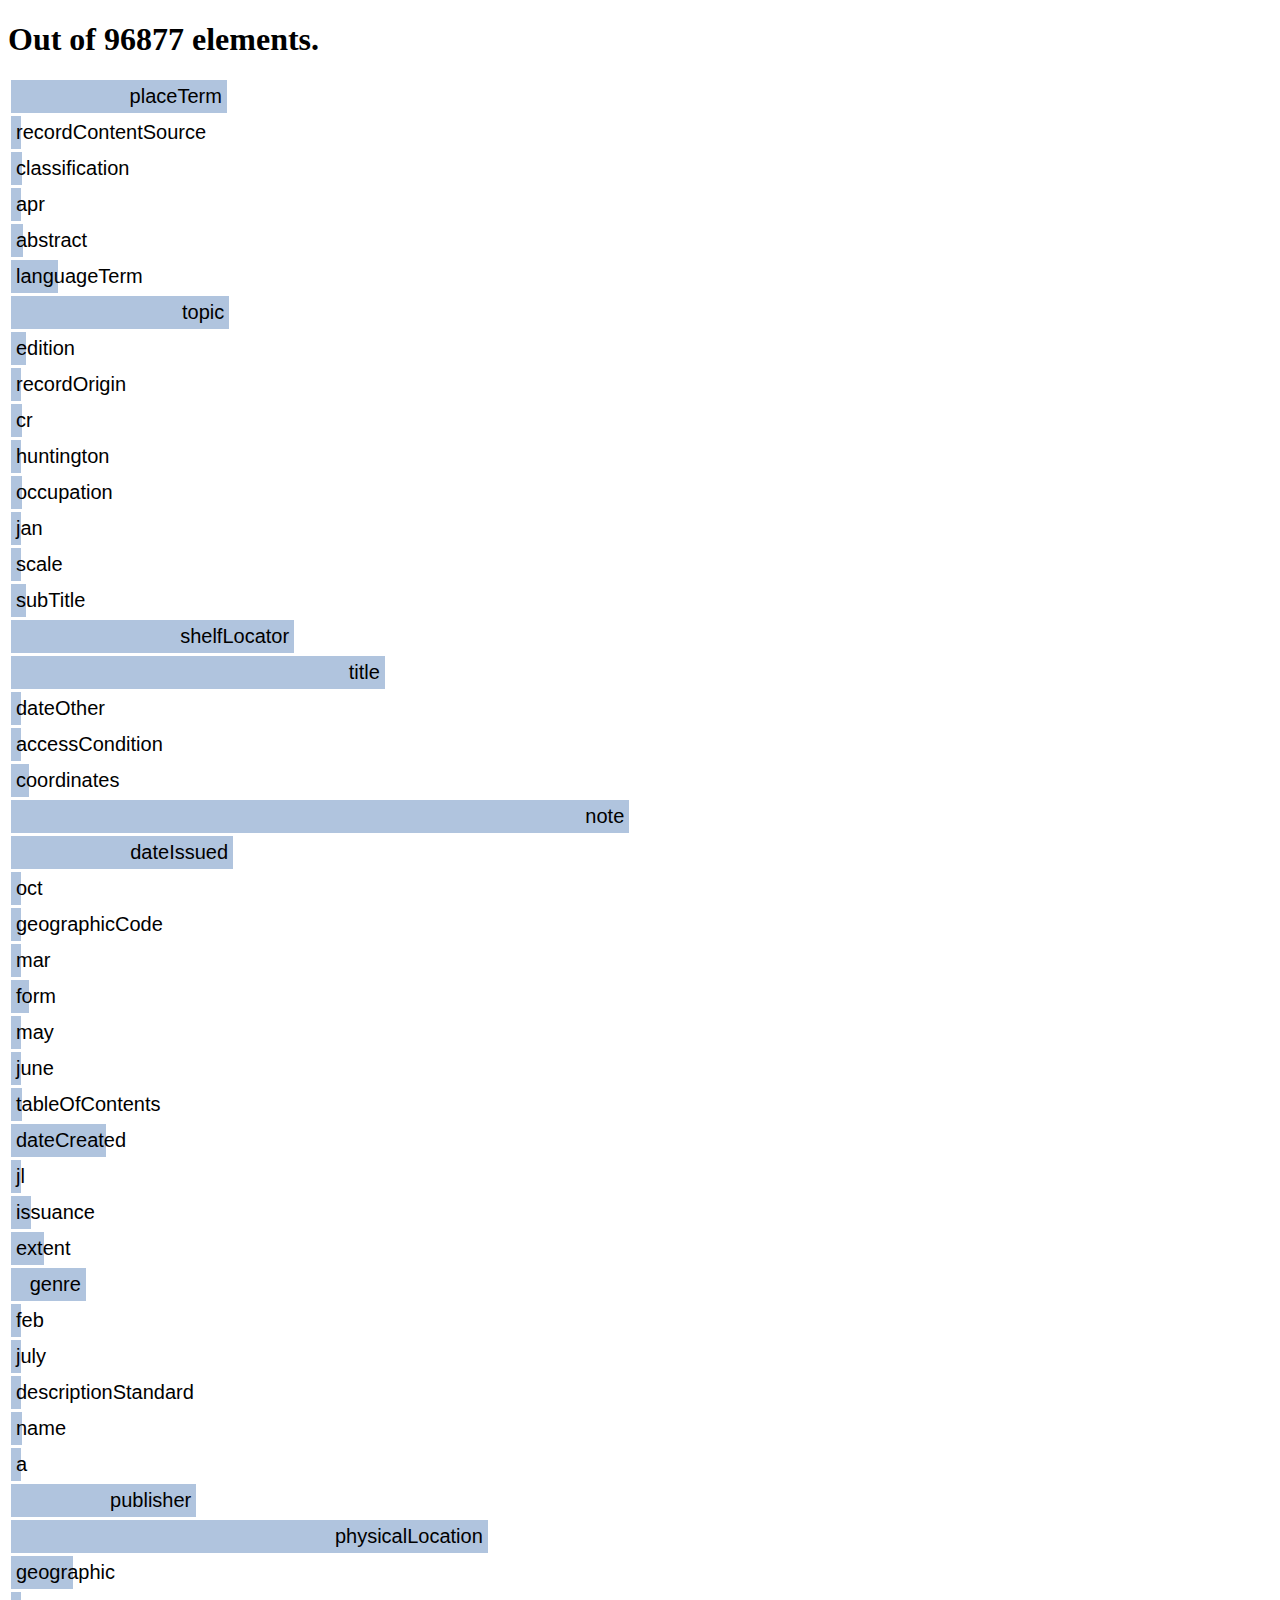
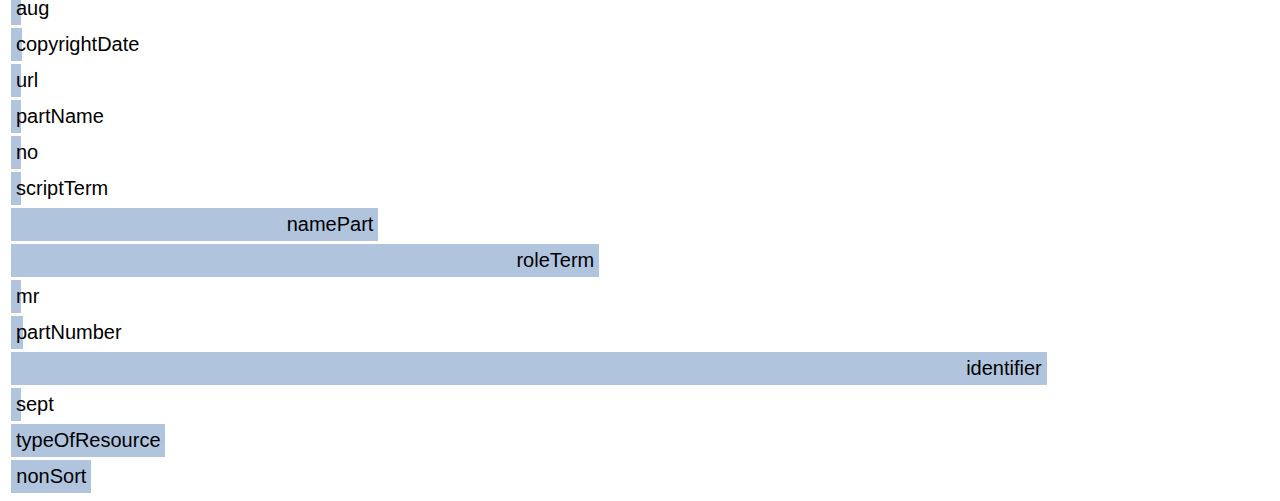
<file: d3_viz/bar_chart_simple/index.html>
<!doctype html>
<html>
    <head>
        <meta charset="utf-8">
        <meta http-equiv="X-UA-Compatible" content="IE=edge">
        <title>Barchart simple</title>
        <meta name="viewport" content="width=device-width, initial-scale=1">

        <script src="../libraries/d3.min.js"></script>


        <!-- The styles used in the d3 SVG/HTML -->
        <style>

            .chart div {
                font: 20px sans-serif;
                background-color: lightsteelblue;
                text-align: right;
                padding: 5px;
                margin: 3px;
                color: black;
                overflow: visible;
                white-space: nowrap;

            }
        </style>


        <!-- The javascript to build the viz -->
        <script>

            // load the external data
            d3.json("../../data/pre_baked_data/xml_field_count.json", function(error, data) {

                if (error){
                    alert("Error loading json file");
                }


                //we want to know the total number of fields so we can set the domain the scale
                //so loop through the data and add up the total number of fields
                var totalFields = 0;

                for (var aField in data){
                    totalFields = totalFields + data[aField]['count'];
                }

                console.log("There are ", totalFields, "total fields")

                //now we can set the domain and range of the bar charts
                //the domain is min max of our data (count of fields)
                //the range is the translation into a linear value between 0 and x (here we are using 5000)
                var linearScaleFunction = d3.scale.linear()
                    .domain([0, totalFields])
                    .range([0, 5000]);

                d3.select("h1").text("Out of " + totalFields + " elements.")

                d3.select(".chart")
                    .selectAll("div")
                    .data(data)
                    .enter().append("div")
                    .style("width", function(d) { return linearScaleFunction(d.count) + "px"; })
                    .text(function(d) { return d.tag; });

                });



        </script>


    </head>
    <body>


        <h1></h1>

        <div class="chart"></div>


    </body>
</html>
</file>
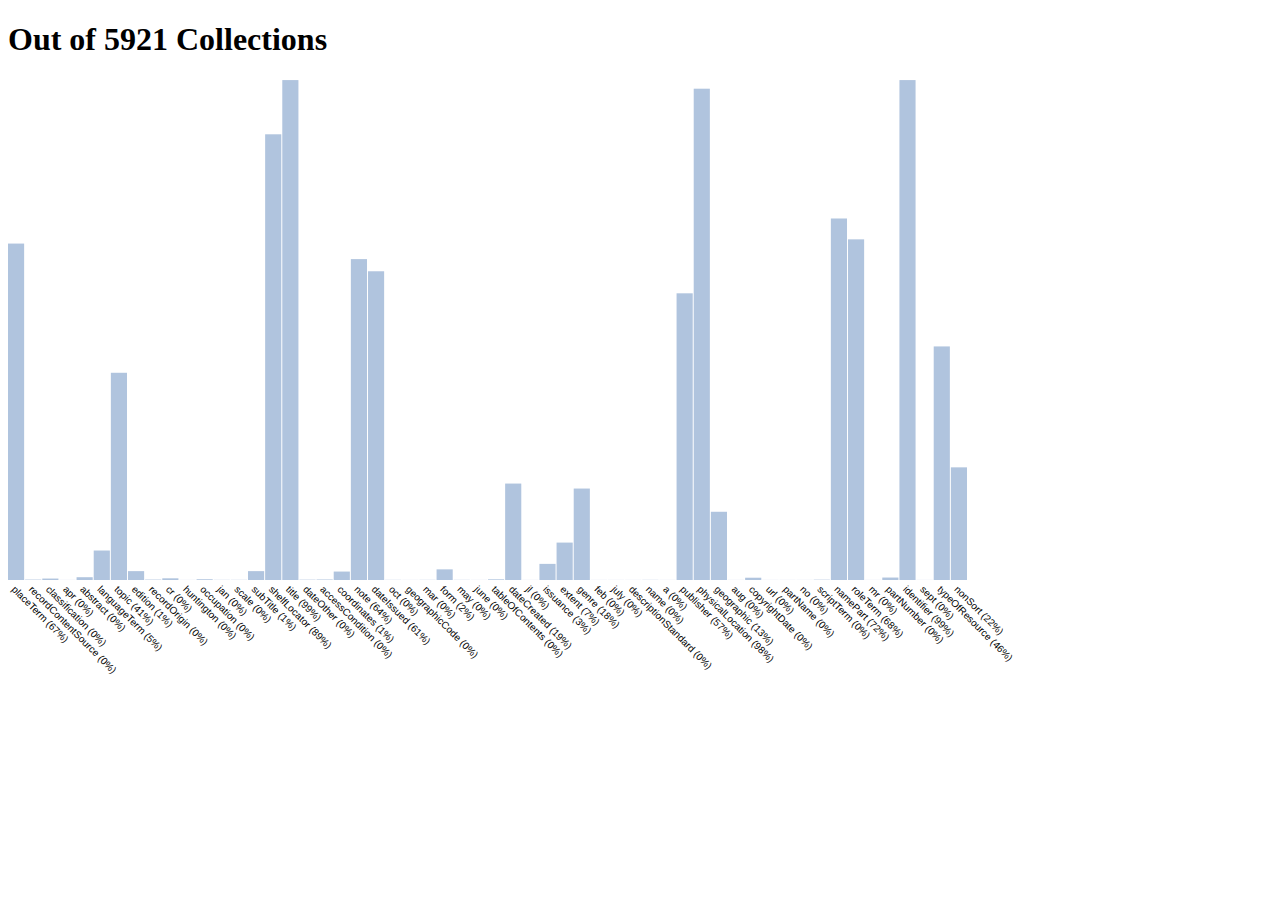
<file: d3_viz/bar_chart_svg/index.html>
<!doctype html>
<html>
    <head>
        <meta charset="utf-8">
        <meta http-equiv="X-UA-Compatible" content="IE=edge">
        <title>SVG simple</title>
        <meta name="viewport" content="width=device-width, initial-scale=1">


       <!-- <link rel="stylesheet" href="css/normalize.css">
        <link rel="stylesheet" href="css/main.css">-->
        <script src="../libraries/d3.min.js"></script>


        <!-- The styles used in the d3 SVG/HTML -->

        <style>

            rect {
                fill: lightsteelblue;
            }

            text {
                fill: black;
                font: 10px sans-serif;
                text-anchor: start;
            }

        </style>


        <!-- The javascript to build the viz -->

        <script>




            // load the external data
            d3.json("../../data/pre_baked_data/xml_field_per_file_count.json", function(error, data) {

                if (error){
                    alert("Error loading json file");
                }


                var width = 960,
                    height = 500,
                    marginBottom = 100,
                    marginRight = 100;


                var barWidth = width / data.length;


                //we need to know the total number of collections(XML files) that were processed
                //this could be passed in the data file but it is simpler to just hardcode it here as an example
                var totalCollection = 5921;

                //now we can set the domain and range of the bar charts
                //the domain is min max of our data (number of collections/files)
                //the range is the translation into a linear value between 0 and x (here we are using the width defined above)

                var linearScaleFunction = d3.scale.linear()
                    .domain([0, totalCollection])
                    .range([0, height]);

                d3.select("body").append("h1").text("Out of " + totalCollection + " Collections")


                var chart = d3.select("body").append("svg")
                    .attr("width", width+marginRight)
                    .attr("height", height+marginBottom);

                var bar = chart.selectAll("rect")      
                    .data(data)
                    .enter().append("rect")
                    .attr("x", function(d,i) { return (barWidth * i); })
                    .attr("y", function(d) { return height - linearScaleFunction(d.count); })
                    .attr("height", function(d) { return linearScaleFunction(d.count); })
                    .attr("title",function(d){return d.count})
                    .attr("width", barWidth - 1)
                    .on('mouseover', function(d){
                        //change color and update the header text
                        d3.select(this).style({fill:'steelblue'})
                        d3.select("h1").text("Out of " + totalCollection + " Collections <" + d.tag + "> in " + d.count  + " (" + Math.floor(d.count/totalCollection*100) + "%)")
                    }).on('mouseout', function(d){
                        d3.select(this).style({fill:'lightsteelblue'})
                    });


                //draw the labels, we'
                var labels = chart.selectAll(".labels")  
                    .data(data)                
                    .enter()
                    .append("g")
                        .attr("class","labels")
                        .attr("transform", function(d,i) { return "translate("+((barWidth * i) + 3)+","+ (height+ 10) +"),rotate(45)"})
                        .append("text")
                            .text(function(d) { return d.tag + " (" + Math.floor(d.count/totalCollection*100) + "%)"; });



            });

        </script>

    </head>




    <body>
    

    </body>





</html>
</file>
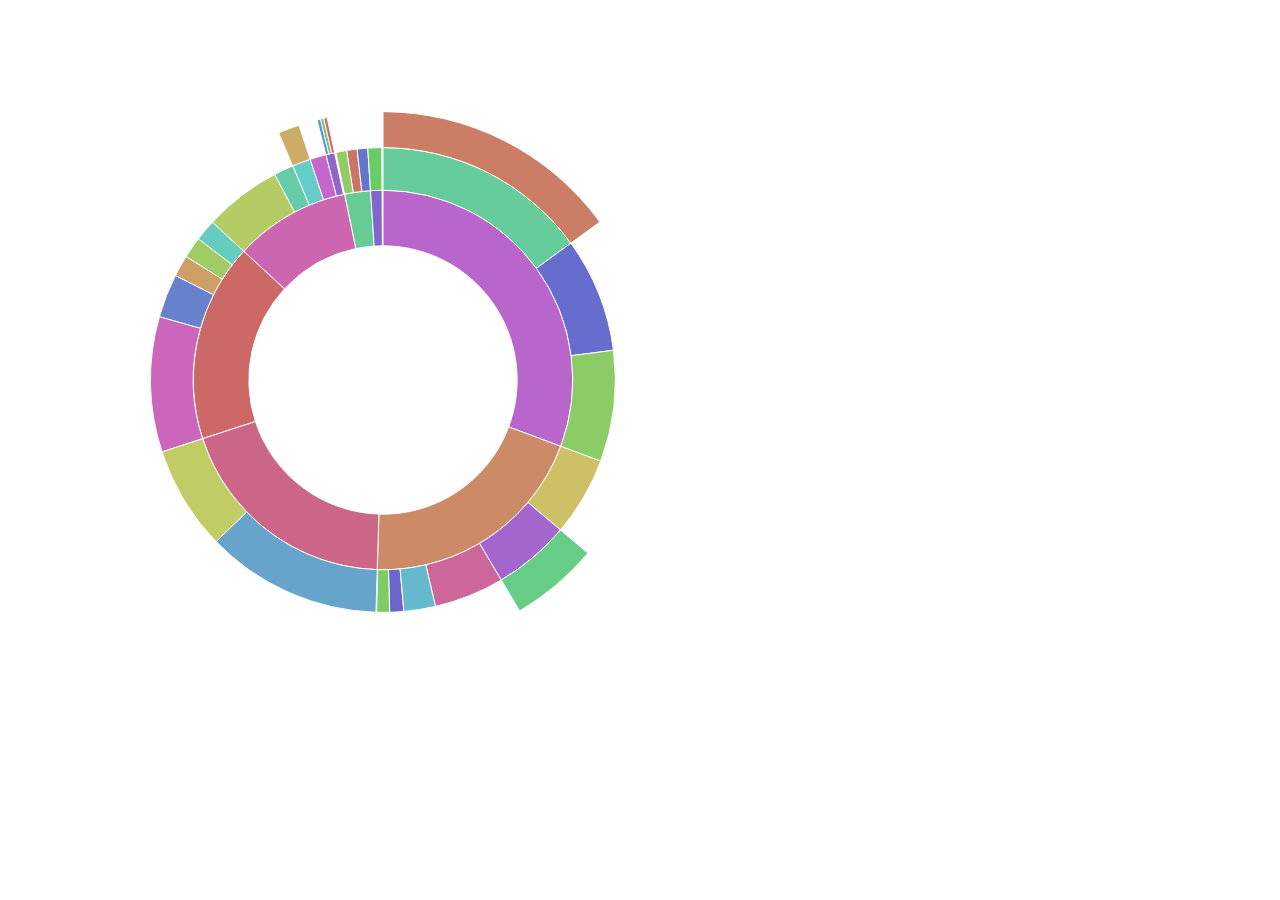
<file: d3_viz/sunburst/index.html>
<!DOCTYPE html>
<html>
  <head>
    <meta charset="utf-8">
    <title>Sequences sunburst</title>
    <script src="../libraries/d3.min.js"></script>
    <link rel="stylesheet" type="text/css"
      href="https://fonts.googleapis.com/css?family=Open+Sans:400,600">
    <link rel="stylesheet" type="text/css" href="sequences.css"/>
  </head>
  <body>
    <div id="main">
      <div id="sequence"></div>
      <div id="chart">
        <div id="explanation" style="visibility: hidden;">
          <span id="percentage"></span><br/>
          <span id="percentage-label"></span>
        </div>
      </div>
    </div>


    <script type="text/javascript" src="sequences.js"></script>
    <script type="text/javascript">
      // Hack to make this example display correctly in an iframe on bl.ocks.org
      d3.select(self.frameElement).style("height", "700px");
  </script> 
  </body>
</html>
</file>
<file: d3_viz/sunburst/sequences.css>
body {
  font-family: 'Open Sans', sans-serif;
  font-size: 12px;
  font-weight: 400;
  background-color: #fff;
  width: 960px;
  height: 700px;
  margin-top: 10px;
}

#main {
  float: left;
  width: 750px;
}

#sequence {
  width: 600px;
  height: 70px;
}


#sequence text, #legend text {
  font-weight: 600;
  fill: #fff;
}

#chart {
  position: relative;
}

#chart path {
  stroke: #fff;
}

#explanation {
  position: absolute;
  top: 260px;
  left: 305px;
  width: 140px;
  text-align: center;
  color: #666;
  z-index: -1;
}

#percentage, #percentage-label {
  font-size: 2.5em;
}
</file>
